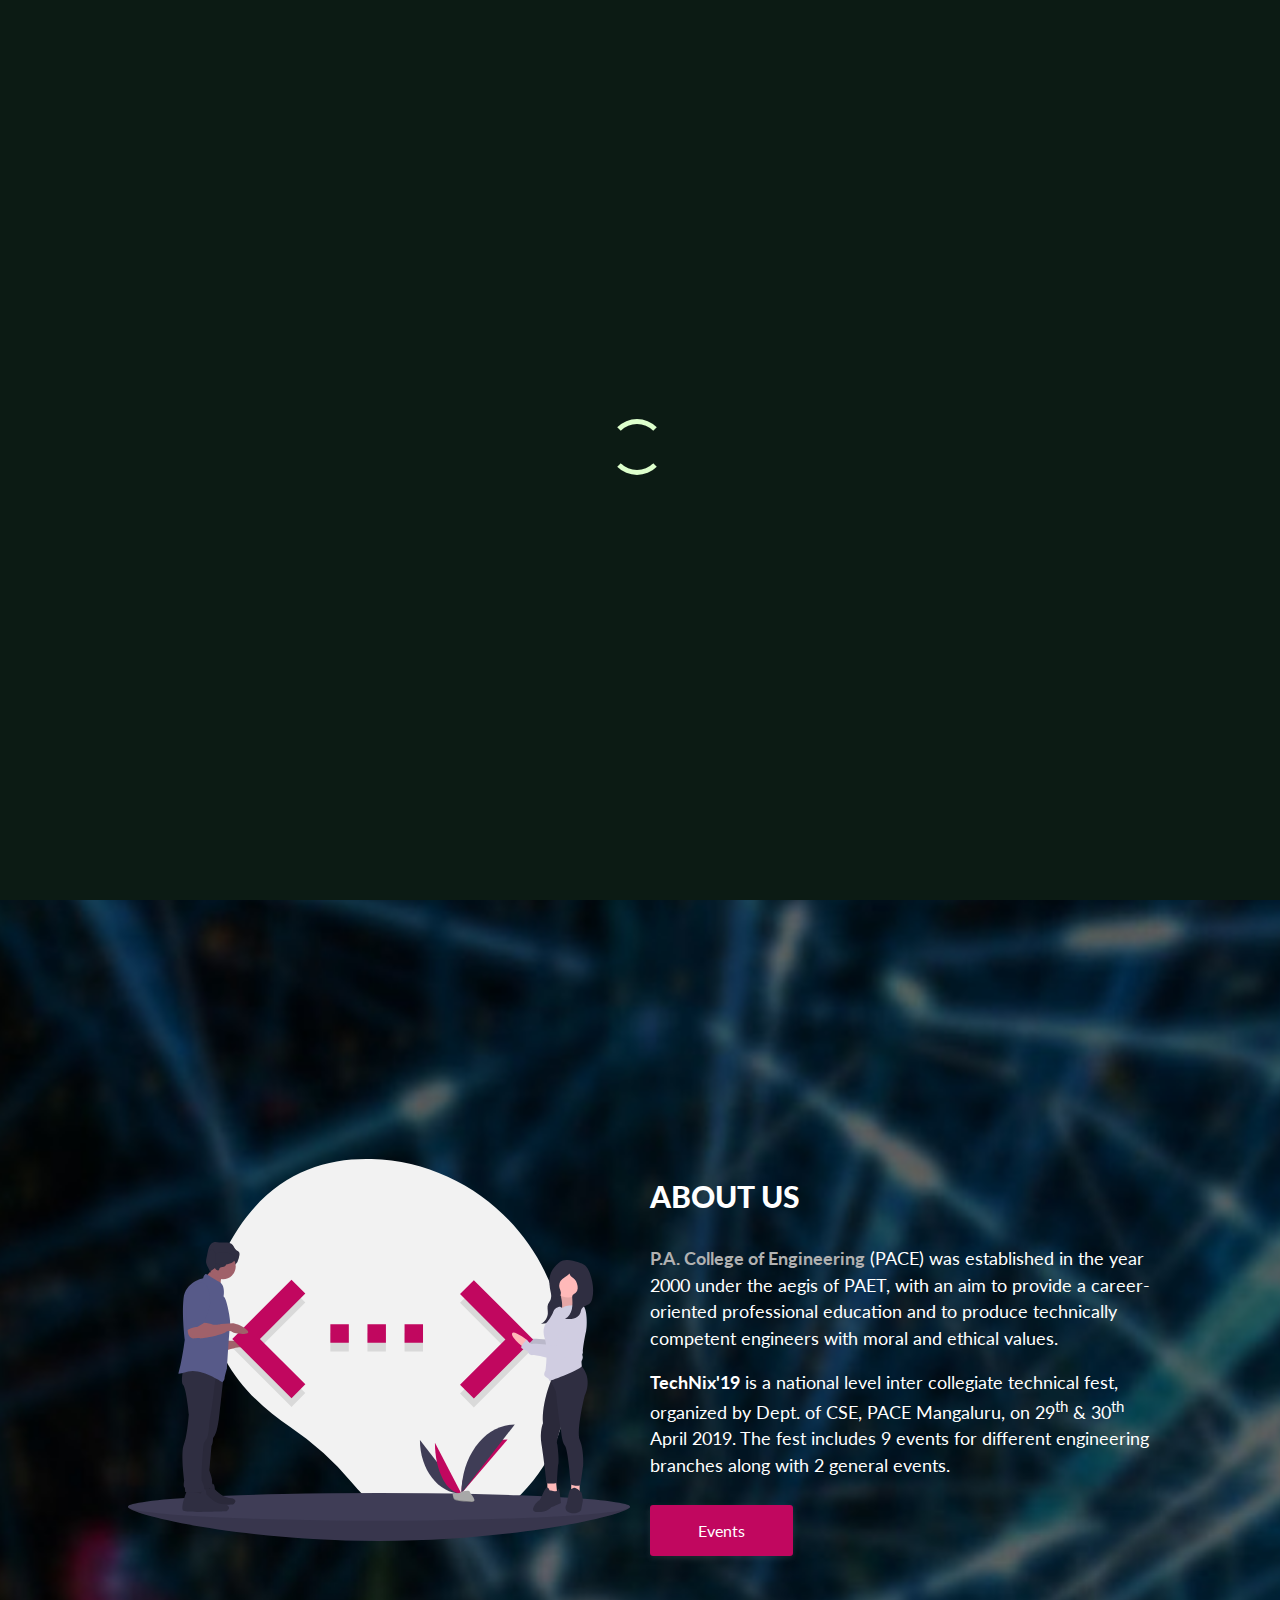
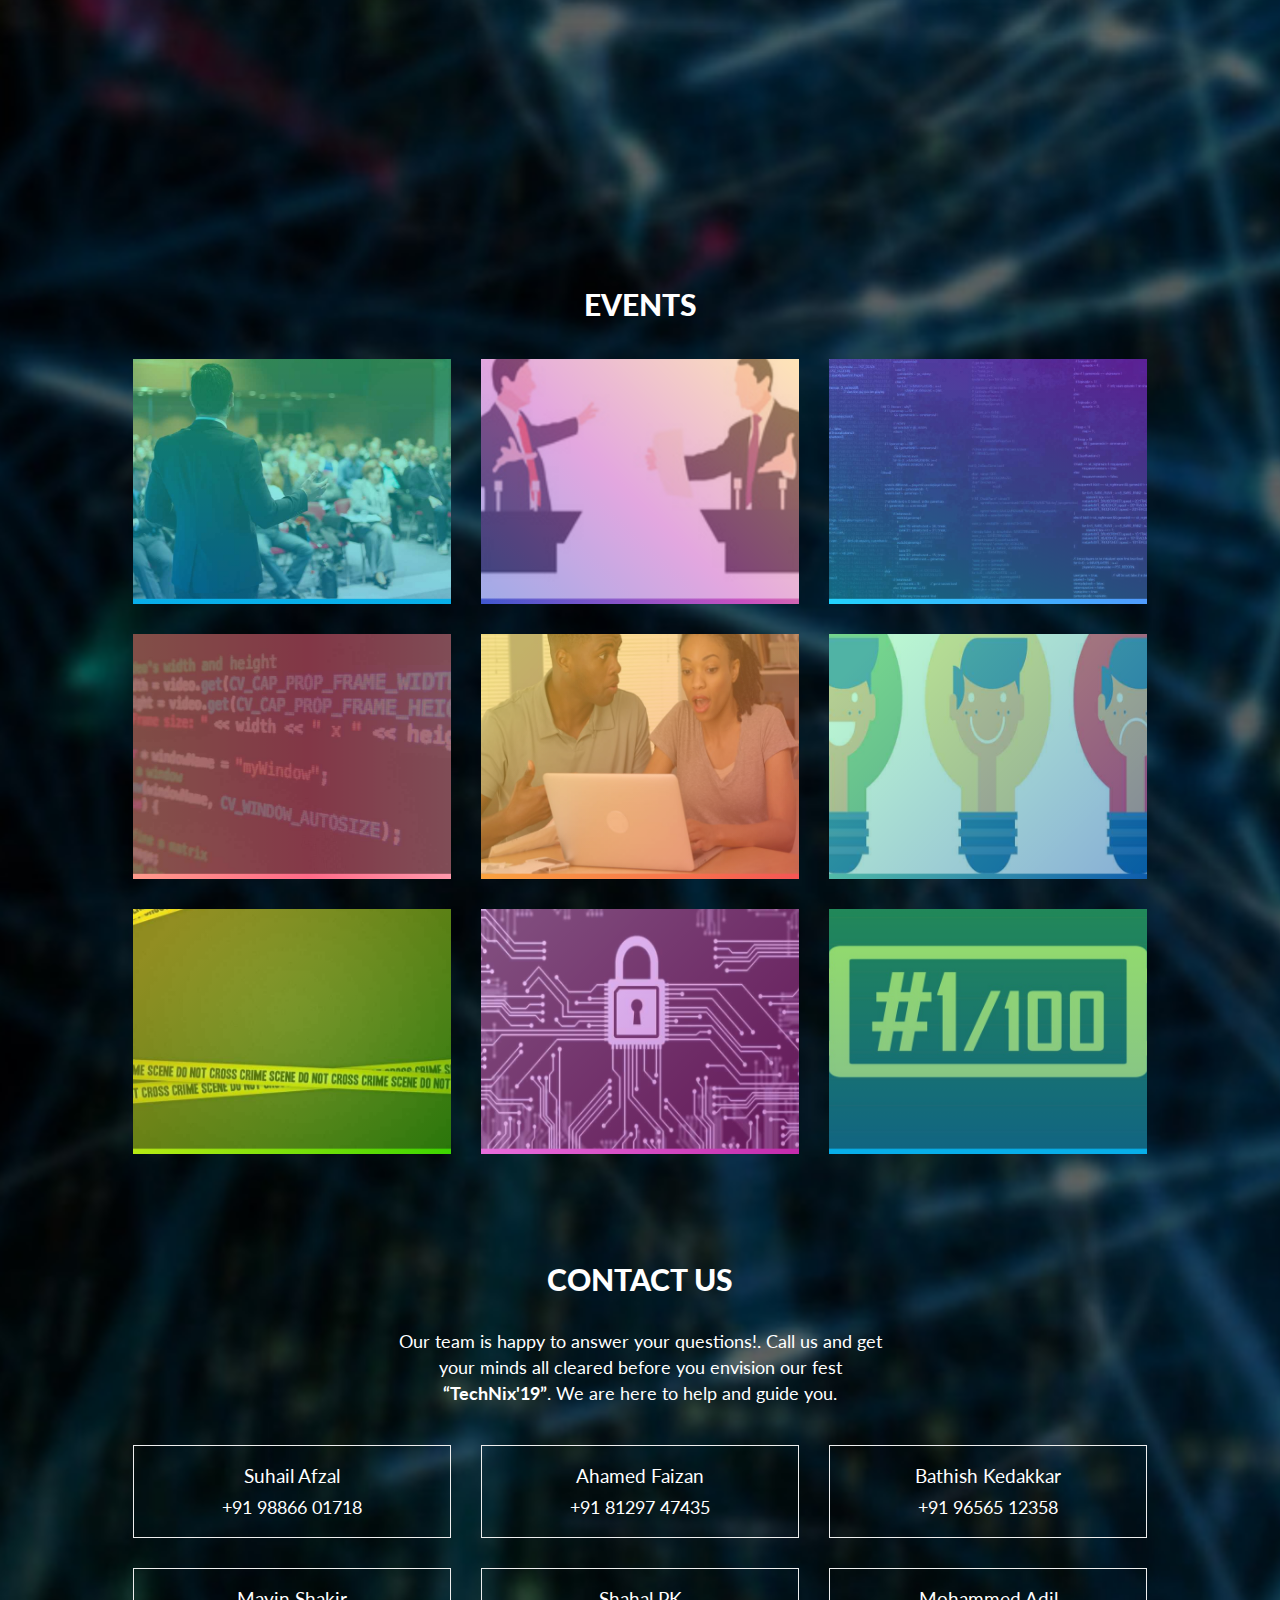
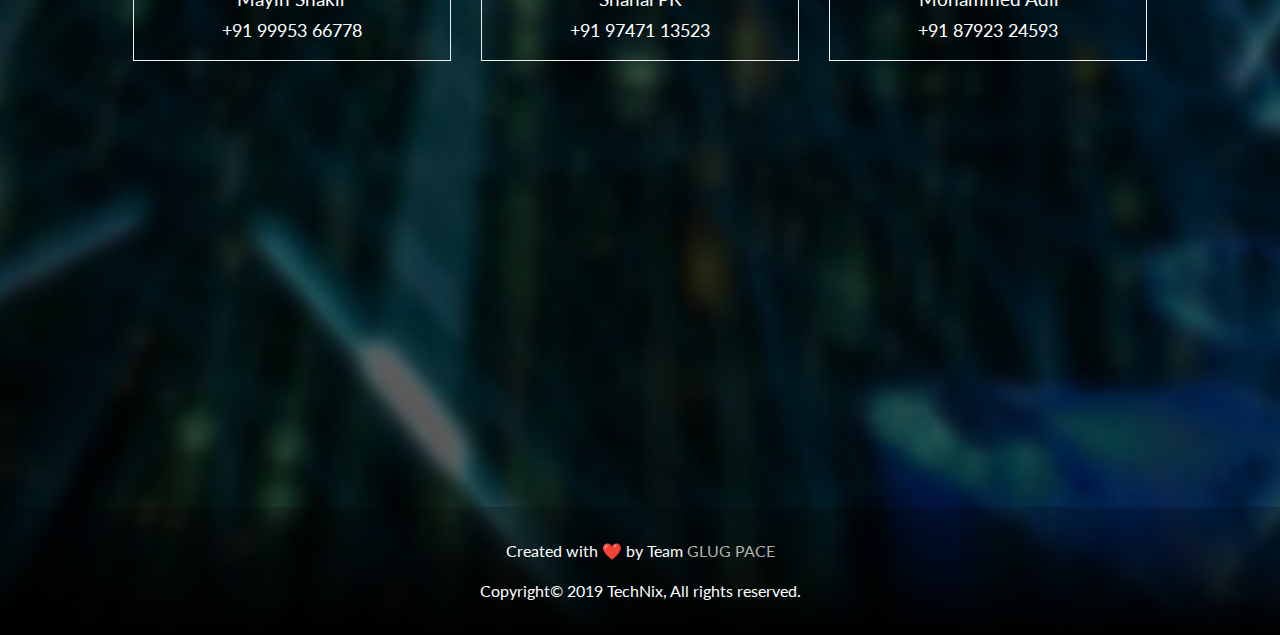
<file: index.html>
<!DOCTYPE html>
<html lang="en">
<head>
    <meta charset="UTF-8">
    <meta name="viewport" content="width=device-width, initial-scale=1.0">
    <meta http-equiv="X-UA-Compatible" content="ie=edge">
    <meta name="description" content="TechNix 2k19 is a national level inter collegiate technical fest, organized by P.A. College of Engineering, Mangaluru, on 25th & 26th April 2019.The fest included 8 events for different engineering branches and 2 general events.">
    <meta name="keywords" content="technix,technix19, technix2k19,pace,pa college,mangaluru,mangalore,technical fest,f1fteen5"/>
    <title>TechNix'19</title>
	<link rel="shortcut icon" type="image/x-icon" href="./images/favicon.ico">
	<link rel="canonical" href="https://technix19.in/" />
    <link href="https://fonts.googleapis.com/css?family=Lato" rel="stylesheet"> 
    <link rel="stylesheet" href="./css/main.css">
</head>
<body>
    <div class="loader">
        <div class="loader-ring"></div>
    </div>
    <div class="md__modal md__effect md__modal__1">
        <div class="md__content">
            <h1>Pic Talk</h1>
            <div>
                <p><strong>“The dull pray; the geniuses are light mockers.”</strong></p>
                <ul>
                    <li>Individual Event.</li>
                    <li>Maximum 2 entries of teams per college is allowed.</li>
                    <li>Rounds will be disclosed on the venue.</li>
                    <li>Topics will be given on the spot.</li>
                    <li>Judges decision will be final.</li>
                </ul>
                <h4>Venue: Venue: Edu Sat Hall (Day 1, 2:30 PM)</h4>
                <h4>Event Coordinator: Nawal</h4>
                <a href="./general_info.html" class="register__button">Register</a>
                <button class="md__close">Close</button>
            </div>
        </div>
    </div>
    <div class="md__modal md__effect md__modal__2">
        <div class="md__content">
            <h1>IT Manager</h1>
            <div>
                <p><strong>“Making a product is just an activity, making a profit on a product is the achievement.”</strong></p>
                <ul>
                    <li>Individual Event.</li>
                    <li>Maximum 2 entries of teams per college is allowed.</li>
                    <li>Rounds will be disclosed on the venue.</li>
                    <li>Judges decision will be final.</li>
                </ul>
                <h4>Venue: Edu Sat Hall (Day 1, 10:30 AM)</h4>
                <h4>Event Coordinator: Aditi</h4>
                <a href="./general_info.html" class="register__button">Register</a>
                <button class="md__close">Close</button>
            </div>
        </div>
    </div>
    <div class="md__modal md__effect md__modal__3">
        <div class="md__content">
            <h1>Can You Code</h1>
            <div>
                <p><strong>“Think twice, code once.”</strong></p>
                <ul>
                    <li>2 make a team.</li>
                    <li>Maximum 2 entries of teams per college is allowed.</li>
                    <li>Rounds will be disclosed on the venue.</li>
                    <li>Judges decision will be final.</li>
                </ul>
                <h4>Venue: Venue: Network Lab (Day 1, 11:00 AM)</h4>
                <h4>Event Coordinator: Suhail Afzal</h4>
                <a href="./general_info.html" class="register__button">Register</a>
                <button class="md__close">Close</button>
            </div>
        </div>
    </div>
    <div class="md__modal md__effect md__modal__4">
        <div class="md__content">
            <h1>Web Artist</h1>
            <div>
                <p><strong>“What separates design from art is that design is meant to be... functional.”</strong></p>
                <ul>
                    <li>2 make a team.</li>
                    <li>Maximum 2 entries of teams per college is allowed.</li>
                    <li>Rounds will be disclosed on the venue.</li>
                    <li>Judges decision will be final.</li>
                </ul>
                <h4>Venue: Unix Lab (Day 2, 10:00 AM)</h4>
                <h4>Event Coordinator: Saifullah</h4>
                <a href="./general_info.html" class="register__button">Register</a>
                <button class="md__close">Close</button>
            </div>
        </div>
    </div>
    <div class="md__modal md__effect md__modal__5">
        <div class="md__content">
            <h1>Developers Date</h1>
            <div>
                <p><strong>“Swan Lake died when the developers moved in.”</strong></p>
                <ul>
                    <li>2 make a team.</li>
                    <li>1 Male and 1 Female participant is must in a team.</li>
                    <li>Maximum 2 entries of teams per college is allowed.</li>
                    <li>Rounds will be disclosed on the venue.</li>
                    <li>Judges decision will be final.</li>
                </ul>
                <h4>Venue: Novel Lab (Day 1, 12:00 PM)</h4>
                <h4>Event Coordinator: Nivedha</h4>
                <a href="./general_info.html" class="register__button">Register</a>
                <button class="md__close">Close</button>
            </div>
        </div>
    </div>
    <div class="md__modal md__effect md__modal__6">
        <div class="md__content">
            <h1>General Quiz</h1>
            <div>
                <p><strong>“Battle of knowledge!”</strong></p>
                <ul>
                    <li>2 make a team.</li>
                    <li>Maximum 2 entries of teams per college is allowed.</li>
                    <li>Quiz Master's decision will be final.</li>
                </ul>
                <h4>Venue: Edu Sat Hall (Day 1, 10:30 AM)</h4>
                <h4>Event Coordinator: Bathish</h4>
                <a href="./general_info.html" class="register__button">Register</a>
                <button class="md__close">Close</button>
            </div>
        </div>
    </div>
    <div class="md__modal md__effect md__modal__7">
        <div class="md__content">
            <h1>Usual Suspect</h1>
            <div>
                <p><strong>“We are always paid for our suspicion by finding what we suspect.”</strong></p>
                <ul>
                    <li>Maximum 4 in a team.</li>
                    <li>Maximum 2 entries of teams per college is allowed.</li>
                </ul>
                <h4>Venue: Edu Sat Hall (Day 1, 10:00 AM)</h4>
                <h4>Event Coordinator: Shakir</h4>
                <a href="./general_info.html" class="register__button">Register</a>
                <button class="md__close">Close</button>
            </div>
        </div>
    </div>
    <div class="md__modal md__effect md__modal__8">
        <div class="md__content">
            <h1>Unscrambled</h1>
            <div>
                <p><strong>“...the strands that connect us are frail, so don't hang great weights on slender wires...”</strong></p>
                <ul>
                    <li>Two make a team.</li>
                    <li>Maximum 2 entries of teams per college is allowed.</li>
                    <li>No mobile phones are allowed to be used.</li>
                </ul>
                <h4>Venue: Edu Sat Hall (Day 1, 11:30 AM)</h4>
                <h4>Event Coordinator: Arpan</h4>
                <a href="./general_info.html" class="register__button">Register</a>
                <button class="md__close">Close</button>
            </div>
        </div>
    </div>
    <div class="md__modal md__effect md__modal__9">
        <div class="md__content">
            <h1>Gaming</h1>
            <div>
                <p><strong>“Dieting is the only game where you win when you lose!”</strong></p>
                <ul>
                    <li>Counter Strike</li>
                    <ul>
                        <li>5 make a team.</li>
                        <li>Offical Maps will be Played.</li>
                    </ul>
                    <li>PUBG Mobile</li>
                    <ul>
                        <li>4 make a team, without any substitutes.</li>
                        <li>Offical Maps will be Played.</li>
                        <li>No emulator is allowed.</li>
                    </ul>
                    <li>NFS</li>
                    <ul>
                        <li>Individual Event.</li>
                    </ul>
                </ul>
                <p><strong>Important Note</strong></p>
                <ul>
                    <li>Maximum 5 entries per college.</li>
                    <li>Use of Cheats will lead to disqualification immediately.</li>
                    <li>Venue will be disclosed by organizer.</li>
                </ul>
                <h4>Event Coordinator: Jayesh</h4>
                <a href="./general_info.html" class="register__button">Register</a>
                <button class="md__close">Close</button>
            </div>
        </div>
    </div>
    <div class="md__overlay"></div>

    <header>
        <div class="menu-btn">
            <div class="btn-line"></div>
            <div class="btn-line"></div>
            <div class="btn-line"></div>
        </div>
        <nav class="menu">
            <ul class="menu-nav">
                <li class="nav-item">
                    <a class="nav-link" href="#home">Home</a>
                </li>
                <li class="nav-item">
                    <a class="nav-link" href="#about">About</a>
                </li>
                <li class="nav-item">
                    <a class="nav-link" href="#events">Events</a>
                </li>
                <li class="nav-item">
                    <a class="nav-link" href="#contact">Contact</a>
                </li>
                <li class="nav-item">
                    <a class="nav-link" href="./general_info.html">Register</a>
                </li>
            </ul>
        </nav>
    </header>       

    <main class="home" id="home">
        <section class="hero hero__main">
            <div class="container">
                <div class="counter__container">
                    <div class="counter__element">
                        <span class="days">🤔</span>
                        <div class="smalltext">Days</div>
                    </div>
                    <div class="counter__element">
                        <span class="hours">🤔</span>
                        <div class="smalltext">Hours</div>
                    </div>
                    <div class="counter__element">
                        <span class="minutes">🤔</span>
                        <div class="smalltext">Minutes</div>
                    </div>
                    <div class="counter__element">
                        <span class="seconds">🤔</span>
                        <div class="smalltext">Seconds</div>
                    </div>
                </div>
                <div class="hero__content">
                    <h1 class="hero__heading">TechNix'19</h1>
                    <h2>April, 29<sup>th</sup> - 30<sup>th</sup>, 2019 </h2>
                    <h3>Witness the Power of Technology</h3>
                    <div class="button__container">
                        <a href="#about" class="cta__button">Learn More</a>
                    </div>
                </div>                   
            </div>
        </section>

        <section class="hero hero__about" id="about" name="about">
            <div class="container">
                <div class="about__img">
                    <img src="./images/about.svg" alt="">
                </div>
                <div class="about__info">
                    <h2 class="section__heading">About Us</h2>
                    <p><a style="color:#b1b1b1; font-weight:bold;" href="https://pace.edu.in">P.A. College of Engineering</a> (PACE) was established in the year 2000 under the aegis of PAET, with an aim to provide a career-oriented professional education and to produce technically competent engineers with moral and ethical values.</p>
                    <p class="last"><strong>TechNix'19</strong> is a national level inter collegiate technical fest, organized by Dept. of CSE, PACE Mangaluru, on 29<sup>th</sup> & 30<sup>th</sup> April 2019. The fest includes 9 events for different engineering branches along with 2 general events.</p>
                    <div class="button__container">
                        <a href="#events" class="cta__button">Events</a>
                    </div>
                </div>
            </div>
        </section>

        <section class="hero hero__events" id="events">
            <div class="container">
                <h2 class="section__heading">Events</h2> 
                <div class="event__container">
                    <figure class="event__card">
                        <img class="event__image" src="./images/events/pic_talk.jpg" alt="PIC TALK" />
                        <figcaption>
                            <div class="event__details">
                                <h3>Pic Talk</h3>
                                <p>“The dull pray; the geniuses are light mockers.”</p>
                                <button class="md__trigger__1" data-modal="modal">More Info</button>
                            </div>
                        </figcaption>
                    </figure>
                    <figure class="event__card">
                        <img class="event__image" src="./images/events/it_manager.jpeg" alt="GAMING" />
                        <figcaption>
                            <div class="event__details">
                                <h3>IT Manager</h3>
                                <p>“Making a product is just an activity, making a profit on a product is the achievement.”</p>
                                <button class="md__trigger__2" data-modal="modal">More Info</button>
                            </div>
                        </figcaption>
                    </figure>
                    <figure class="event__card">
                        <img class="event__image" src="./images/events/can_you_code.jpg" alt="CAN YOU CODE" />
                        <figcaption>
                            <div class="event__details">
                                <h3>Can You Code</h3>
                                <p>“Think twice, code once.”</p>
                                <button class="md__trigger__3" data-modal="modal">More Info</button>
                            </div>
                        </figcaption>
                    </figure>
                    <figure class="event__card">
                        <img class="event__image" src="./images/events/web_artist.jpg" alt="WEB ARTIST" />
                        <figcaption>
                            <div class="event__details">
                                <h3>Web Artist</h3>
                                <p>“What separates design from art is that design is meant to be... functional.”</p>
                                <button class="md__trigger__4" data-modal="modal">More Info</button>
                            </div>
                        </figcaption>
                    </figure>
                    <figure class="event__card">
                        <img class="event__image" src="./images/events/developers_date.jpg" alt="DEVELOPERS DATE" />
                        <figcaption>
                            <div class="event__details">
                                <h3>Developers Date</h3>
                                <p>“Swan Lake died when the developers moved in.”</p>
                                <button class="md__trigger__5" data-modal="modal">More Info</button>
                            </div>
                        </figcaption>
                    </figure>
                    <figure class="event__card">
                        <img class="event__image" src="./images/events/general_quiz.jpg" alt="GENERAL QUIZ" />
                        <figcaption>
                            <div class="event__details">
                                <h3>General Quiz</h3>
                                <p>“Battle of knowledge!”</p>
                                <button class="md__trigger__6" data-modal="modal">More Info</button>
                            </div>
                        </figcaption>
                    </figure>
                    <figure class="event__card">
                        <img class="event__image" src="./images/events/usual_suspect.jpg" alt="USUAL SUSPECT" />
                        <figcaption>
                            <div class="event__details">
                                <h3>Usual Suspect</h3>
                                <p>“We are always paid for our suspicion by finding what we suspect.”</p>
                                <button class="md__trigger__7" data-modal="modal">More Info</button>
                            </div>
                        </figcaption>
                    </figure>
                    <figure class="event__card">
                        <img class="event__image" src="./images/events/unscrambled.jpg" alt="UNSCRAMBLED" />
                        <figcaption>
                            <div class="event__details">
                                <h3>Unscrambled</h3>
                                <p>“...the strands that connect us are frail, so don't hang great weights on slender wires...”</p>
                                <button class="md__trigger__8" data-modal="modal">More Info</button>
                            </div>
                        </figcaption>
                    </figure>
                    <figure class="event__card">
                        <img class="event__image" src="./images/events/gaming.jpg" alt="GAMING" />
                        <figcaption>
                            <div class="event__details">
                                <h3>Gaming</h3>
                                <p>“Dieting is the only game where you win when you lose!”</p>
                                <button class="md__trigger__9" data-modal="modal">More Info</button>
                            </div>
                        </figcaption>
                    </figure>
                </div>           
            </div>
        </section>

        <section class="hero hero__contact" id="contact">
            <div class="container">
                <div class="contact__container">
                    <h2 class="section__heading">Contact Us</h2>
                    <p>Our team is happy to answer your questions!. Call us and get your minds all cleared before you envision our fest <strong>“TechNix'19”</strong>. We are here to help and guide you.</p>
                </div>
                <div class="coordintor__container">
                    <div class="coordinator__info">
                        <h3>Suhail Afzal</h3>
                        <p>+91 98866 01718</p>
                    </div>
                    <div class="coordinator__info">
                        <h3>Ahamed Faizan</h3>
                        <p>+91 81297 47435</p>
                    </div>
                    <div class="coordinator__info">
                        <h3>Bathish Kedakkar</h3>
                        <p>+91 96565 12358</p>
                    </div>
                    <div class="coordinator__info">
                        <h3>Mayin Shakir</h3>
                        <p>+91 99953 66778</p>
                    </div>
                    <div class="coordinator__info">
                        <h3>Shahal PK</h3>
                        <p>+91 97471 13523</p>
                    </div>
                    <div class="coordinator__info">
                        <h3>Mohammed Adil</h3>
                        <p>+91 87923 24593</p>
                    </div>
                </div>
            </div>
        </section>
    </main>
    <footer>
        <p>Created with ❤️ by Team <a href="https://glugpace.github.io/" target="_blank">GLUG PACE</a></p>
        <p>Copyright© 2019 TechNix, All rights reserved.</p>
    </footer>
    <script src="./js/main.js"></script>
</body>
</html>
</file>
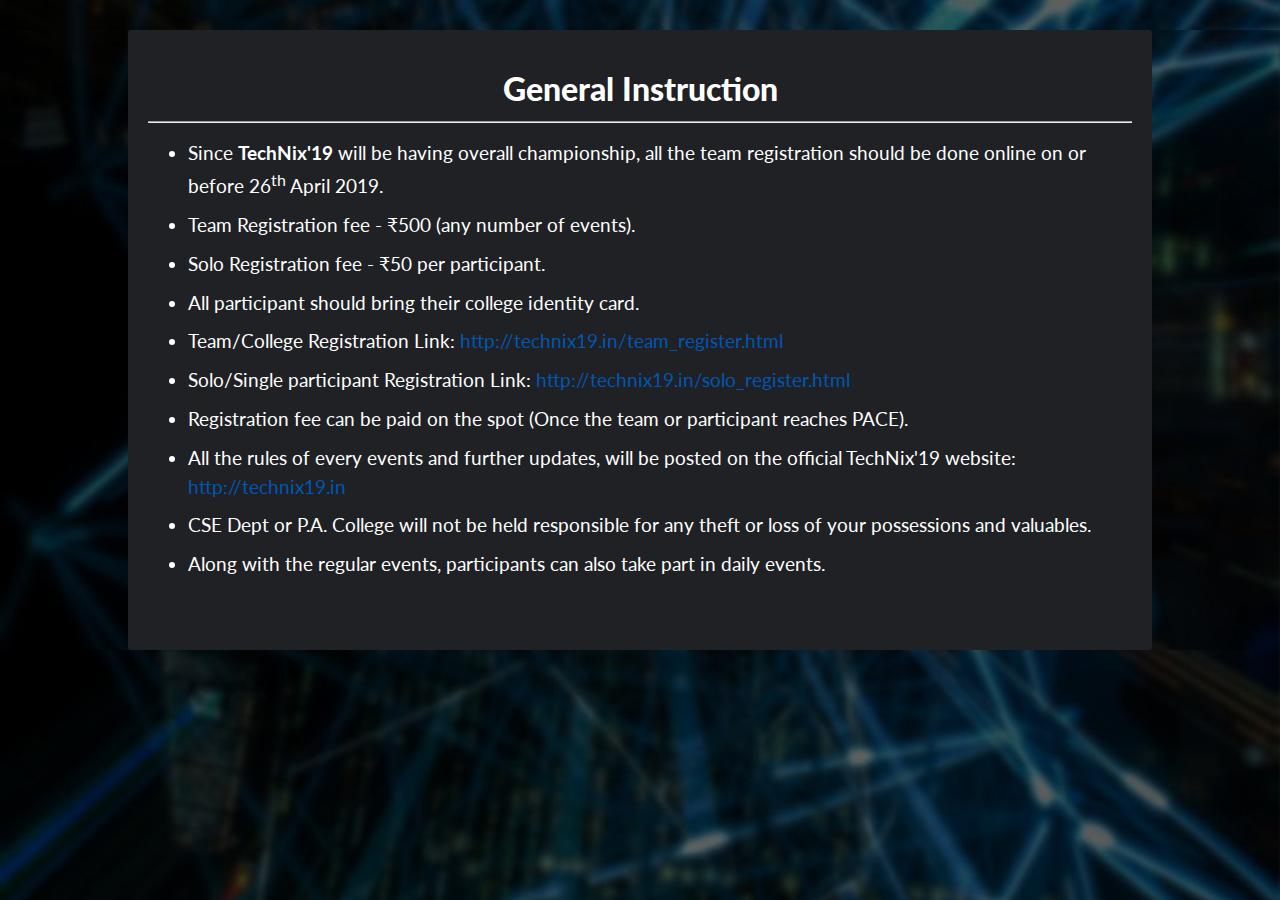
<file: general_info.html>
<!DOCTYPE html>
<html lang="en">
<head>
    <meta charset="UTF-8">
    <meta name="viewport" content="width=device-width, initial-scale=1.0">
    <meta http-equiv="X-UA-Compatible" content="ie=edge">
    <meta name="description" content="TechNix 2k19 is a national level inter collegiate technical fest, organized by P.A. College of Engineering, Mangaluru, on 25th & 26th April 2019.The fest included 8 events for different engineering branches and 2 general events.">
    <meta name="keywords" content="technix,technix19, technix2k19,pace,pa college,mangaluru,mangalore,technical fest,f1fteen5"/>
    <title>TechNix'19 | General Instruction</title>
	<link rel="shortcut icon" type="image/x-icon" href="./images/favicon.ico">
	<link rel="canonical" href="https://technix19.in/" />
    <link href="https://fonts.googleapis.com/css?family=Lato" rel="stylesheet"> 
    <link rel="stylesheet" href="./css/main.css">
</head>
<body>
    <div class="loader">
        <div class="loader-ring"></div>
    </div>
    <div class="general__info">
        <h1>General Instruction</h1>
        <hr>
        <ul class="rules">
            <li>Since <strong>TechNix'19</strong> will be having overall championship, all the team registration should be done online on or before 26<sup>th</sup> April 2019.</li>
            <li>Team Registration fee - ₹500 (any number of events).</li>
            <li>Solo Registration fee - ₹50 per participant.</li>
            <li>All participant should bring their college identity card.</li>
            <li>Team/College Registration Link: <a href="#">http://technix19.in/team_register.html</a></li>
            <li>Solo/Single participant Registration Link: <a href="#">http://technix19.in/solo_register.html</a></li>
            <li>Registration fee can be paid on the spot (Once the team or participant reaches PACE).</li>
            <li>All the rules of every events and further updates, will be posted on the official TechNix'19 website: <a href="http://technix19.in">http://technix19.in</a></li>
            <li>CSE Dept or P.A. College will not be held responsible for any theft or loss of your possessions and valuables.</li>
            <li>Along with the regular events, participants can also take part in daily events.</li>
        </ul>
    </div>
    <script>
        window.onload=function(){document.querySelector(".loader").classList.add('fade');}
    </script>
</body>
</html>
</file>
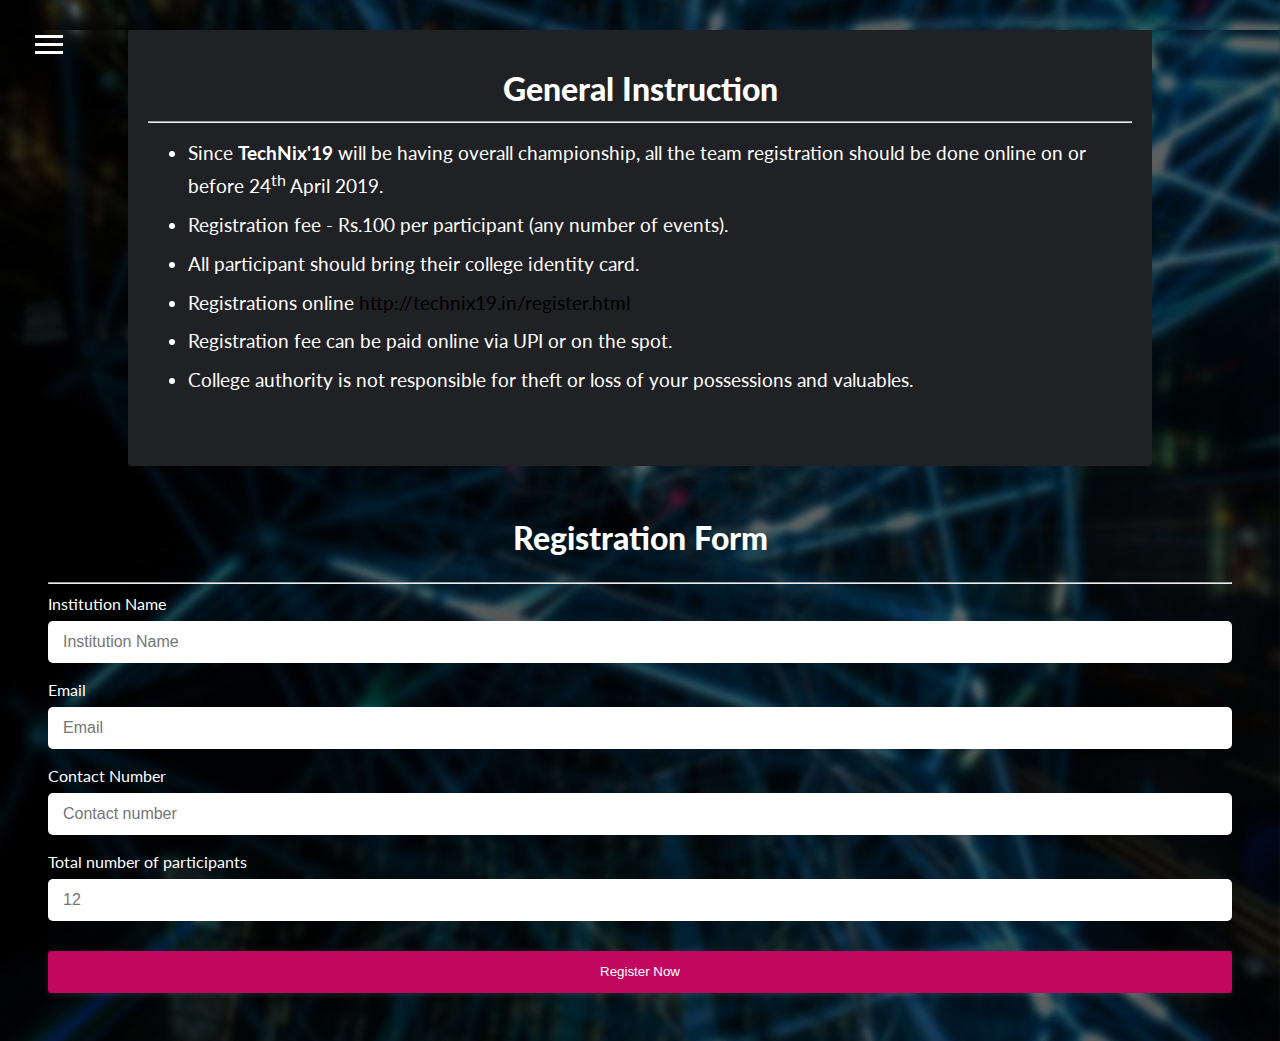
<file: register.html>
<!DOCTYPE html>
<html lang="en">
<head>
    <meta charset="UTF-8">
    <meta name="viewport" content="width=device-width, initial-scale=1.0">
    <meta http-equiv="X-UA-Compatible" content="ie=edge">
    <meta name="description" content="TechNix 2k19 is a national level inter collegiate technical fest, organized by P.A. College of Engineering, Mangaluru, on 25th & 26th April 2019.The fest included 8 events for different engineering branches and 2 general events.">
    <meta name="keywords" content="technix,technix19, technix2k19,pace,pa college,mangaluru,mangalore,technical fest,f1fteen5"/>
    <title>TechNix'19 | Register</title>
	<link rel="shortcut icon" type="image/x-icon" href="./images/favicon.ico">
	<link rel="canonical" href="https://technix19.in/" />
    <link href="https://fonts.googleapis.com/css?family=Lato" rel="stylesheet"> 
    <link rel="stylesheet" href="./css/main.css">
</head>
<body>

    <header>
        <div class="menu-btn">
            <div class="btn-line"></div>
            <div class="btn-line"></div>
            <div class="btn-line"></div>
        </div>
        <nav class="menu">
            <ul class="menu-nav">
                <li class="nav-item">
                    <a class="nav-link" href="./index.html">Home</a>
                </li>
                <li class="nav-item">
                    <a class="nav-link" href="./index.html#about">About</a>
                </li>
                <li class="nav-item">
                    <a class="nav-link" href="./index.html#events">Events</a>
                </li>
                <li class="nav-item">
                    <a class="nav-link" href="./index.html#contact">Contact</a>
                </li>
                <li class="nav-item">
                    <a class="nav-link" href="./register.html">Register</a>
                </li>
            </ul>
        </nav>
    </header> 

    <div class="register__page">
        <div class="general__info col">
            <h1>General Instruction</h1>
            <hr>
            <ul class="rules">
                <li>Since <strong>TechNix'19</strong> will be having overall championship, all the team registration should be done online on or before 24<sup>th</sup> April 2019.</li>
                <li>Registration fee - Rs.100 per participant (any number of events).</li>
                <li>All participant should bring their college identity card.</li>
                <li>Registrations online <a style="color:#000;" href="#">http://technix19.in/register.html</a></li>
                <li>Registration fee can be paid online via UPI or on the spot.</li>
                <li>College authority is not responsible for theft or loss of your possessions and valuables.</li>
            </ul>
        </div>
        <div class="register__form col">
            <h1>Registration Form</h1>
            <hr>
            <form action="">
                <label for="institution_name">Institution Name</label>
                <input type="text" id="institution_name" placeholder="Institution Name" required>
                
                <label for="email">Email</label>
                <input type="text" id="email" placeholder="Email" required>
                
                <label for="contact">Contact Number</label>
                <input type="text" id="contact" placeholder="Contact number" required>
                
                <label for="participant_count">Total number of participants</label>
                <input type="number" id="participant_count" placeholder="12" required>
                
                <button class="cta__button">Register Now</button>
            </form>
        </div>
    </div>
    <script src="./js/main.js"></script>
</body>
</html>
</file>
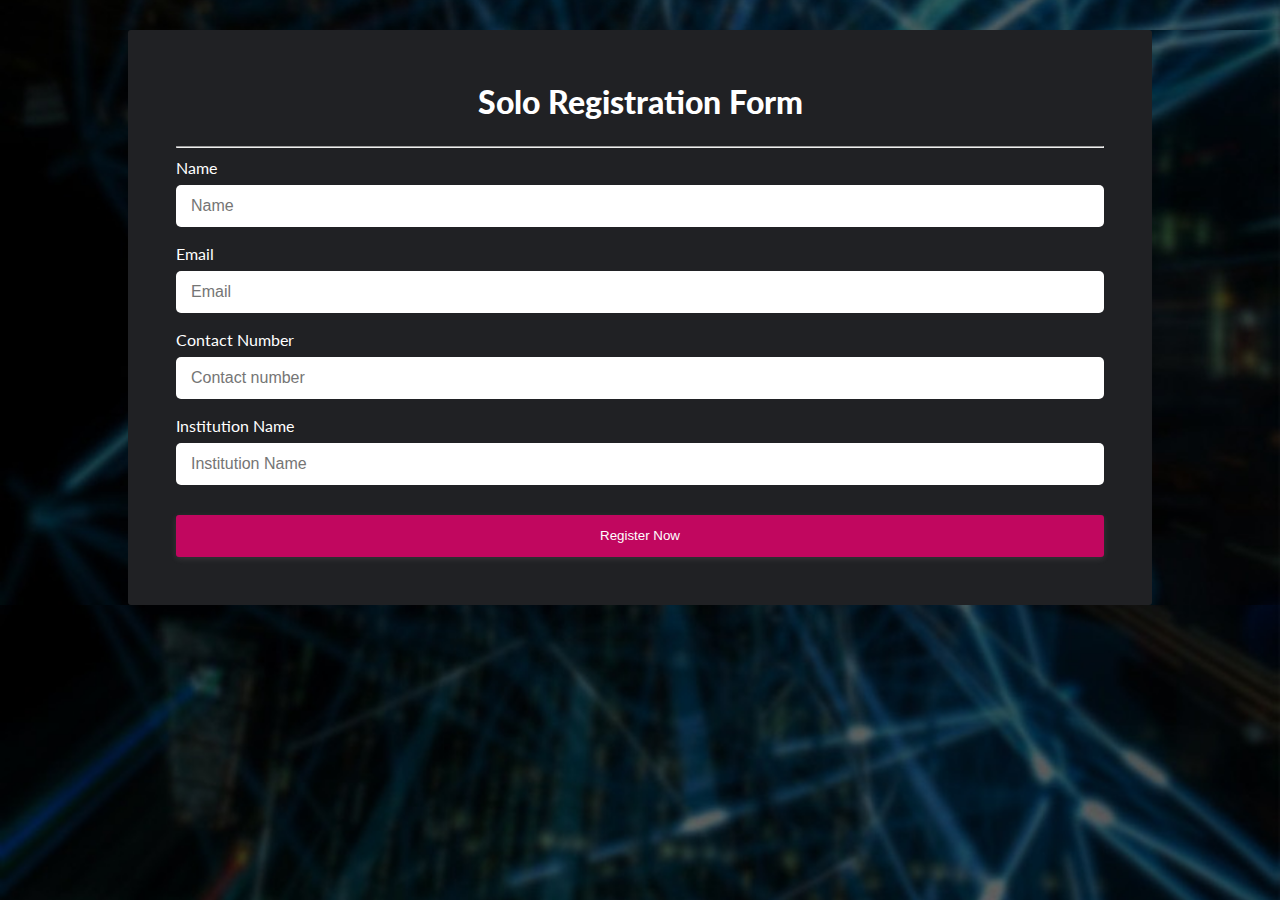
<file: solo_registration.html>
<!DOCTYPE html>
<html lang="en">
<head>
    <meta charset="UTF-8">
    <meta name="viewport" content="width=device-width, initial-scale=1.0">
    <meta http-equiv="X-UA-Compatible" content="ie=edge">
    <meta name="description" content="TechNix 2k19 is a national level inter collegiate technical fest, organized by P.A. College of Engineering, Mangaluru, on 25th & 26th April 2019.The fest included 8 events for different engineering branches and 2 general events.">
    <meta name="keywords" content="technix,technix19, technix2k19,pace,pa college,mangaluru,mangalore,technical fest,f1fteen5"/>
    <title>TechNix'19 | Solo Registration</title>
	<link rel="shortcut icon" type="image/x-icon" href="./images/favicon.ico">
	<link rel="canonical" href="https://technix19.in/" />
    <link href="https://fonts.googleapis.com/css?family=Lato" rel="stylesheet"> 
    <link rel="stylesheet" href="./css/main.css">
</head>
<body>
    <div class="loader">
        <div class="loader-ring"></div>
    </div>
    <div class="general__info register__form">
        <h1>Solo Registration Form</h1>
        <hr>
        <form action="">
            <label for="institution_name">Name</label>
            <input type="text" id="name" placeholder="Name" required>

            <label for="email">Email</label>
            <input type="text" id="email" placeholder="Email" required>
            
            <label for="contact">Contact Number</label>
            <input type="text" id="contact" placeholder="Contact number" required>
            
            <label for="institution_name">Institution Name</label>
            <input type="text" id="institution_name" placeholder="Institution Name" required>
            
            <button class="cta__button">Register Now</button>
        </form>
    </div>
    <script>
        window.onload=function(){document.querySelector(".loader").classList.add('fade');}
    </script>
</body>
</html>
</file>
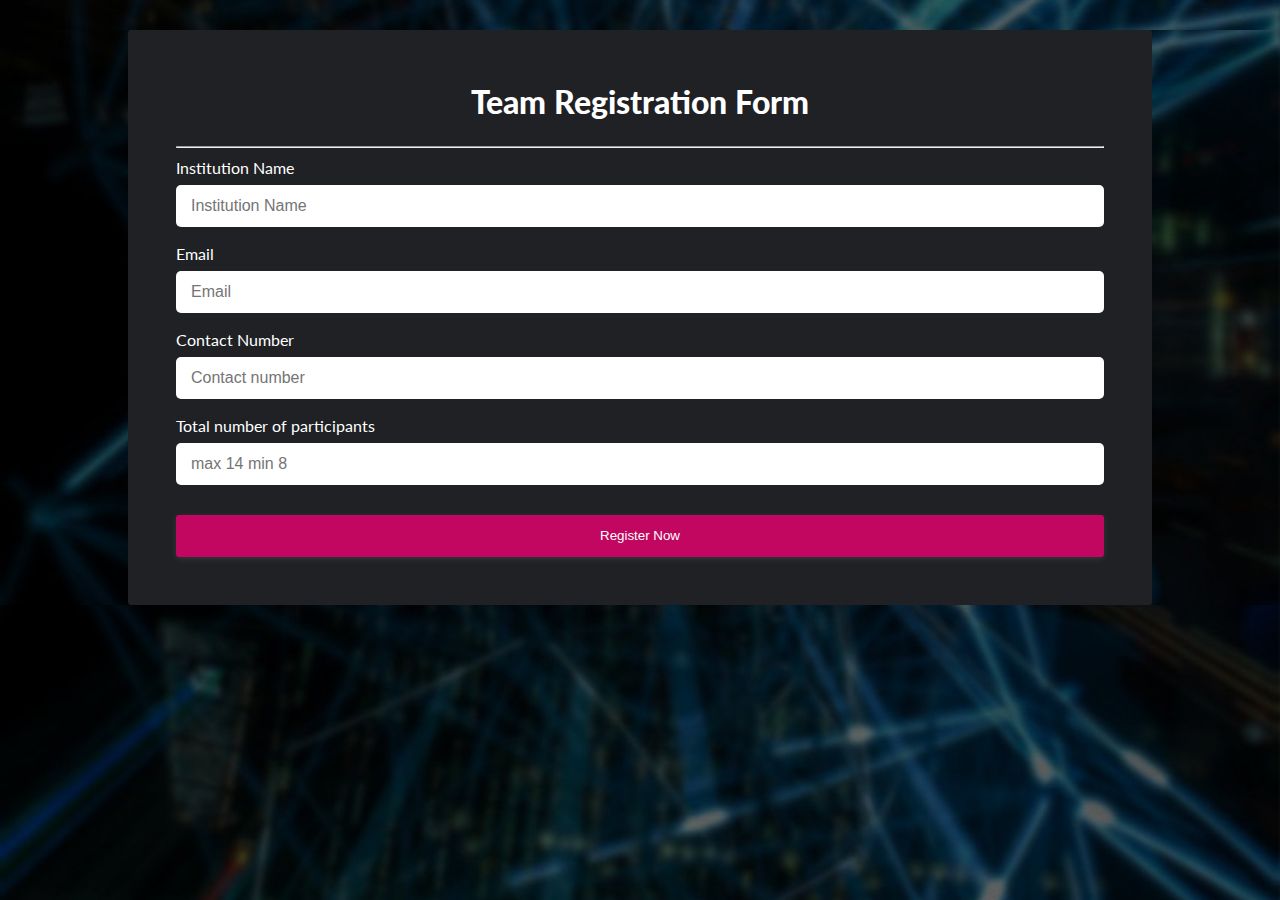
<file: team_registration.html>
<!DOCTYPE html>
<html lang="en">
<head>
    <meta charset="UTF-8">
    <meta name="viewport" content="width=device-width, initial-scale=1.0">
    <meta http-equiv="X-UA-Compatible" content="ie=edge">
    <meta name="description" content="TechNix 2k19 is a national level inter collegiate technical fest, organized by P.A. College of Engineering, Mangaluru, on 25th & 26th April 2019.The fest included 8 events for different engineering branches and 2 general events.">
    <meta name="keywords" content="technix,technix19, technix2k19,pace,pa college,mangaluru,mangalore,technical fest,f1fteen5"/>
    <title>TechNix'19 | Team Registration</title>
	<link rel="shortcut icon" type="image/x-icon" href="./images/favicon.ico">
	<link rel="canonical" href="https://technix19.in/" />
    <link href="https://fonts.googleapis.com/css?family=Lato" rel="stylesheet"> 
    <link rel="stylesheet" href="./css/main.css">
</head>
<body>
    <div class="loader">
        <div class="loader-ring"></div>
    </div>
    <div class="general__info register__form">
        <h1>Team Registration Form</h1>
        <hr>
        <form action="">
            <label for="institution_name">Institution Name</label>
            <input type="text" id="institution_name" placeholder="Institution Name" required>
            
            <label for="email">Email</label>
            <input type="text" id="email" placeholder="Email" required>
            
            <label for="contact">Contact Number</label>
            <input type="text" id="contact" placeholder="Contact number" required>
            
            <label for="participant_count">Total number of participants</label>
            <input type="number" id="participant_count" placeholder="max 14 min 8" required>
            
            <button class="cta__button">Register Now</button>
        </form>
    </div>
    <script>
        window.onload=function(){document.querySelector(".loader").classList.add('fade');}
    </script>
</body>
</html>
</file>
<file: css/main.css>
header{position:fixed;z-index:2}.menu-btn{position:fixed;z-index:3;left:35px;top:35px;cursor:pointer;-webkit-transition:all .5s ease-out;-o-transition:all .5s ease-out;-moz-transition:all .5s ease-out;transition:all .5s ease-out}.menu-btn .btn-line{width:28px;height:3px;margin:0 0 5px 0;background:#fff;-webkit-transition:all .5s ease-out;-o-transition:all .5s ease-out;-moz-transition:all .5s ease-out;transition:all .5s ease-out}.menu-btn.close{-webkit-transform:rotate(180deg);-ms-transform:rotate(180deg);-moz-transform:rotate(180deg);transform:rotate(180deg)}.menu-btn.close .btn-line:nth-child(1){-webkit-transform:rotate(45deg) translate(5px,5px);-ms-transform:rotate(45deg) translate(5px,5px);-moz-transform:rotate(45deg) translate(5px,5px);transform:rotate(45deg) translate(5px,5px)}.menu-btn.close .btn-line:nth-child(2){opacity:0}.menu-btn.close .btn-line:nth-child(3){-webkit-transform:rotate(-45deg) translate(7px,-6px);-ms-transform:rotate(-45deg) translate(7px,-6px);-moz-transfrom:rotate(-45deg) translate(7px,-6px);transform:rotate(-45deg) translate(7px,-6px)}.menu{position:fixed;top:0;width:100%;opacity:.9;visibility:hidden}.menu.show{visibility:visible}.menu-nav{display:-webkit-box;display:-ms-flexbox;display:flex;-webkit-box-orient:vertical;-webkit-box-direction:normal;-ms-flex-flow:column wrap;-moz-flex-flow:column wrap;flex-flow:column wrap;-webkit-box-align:center;-ms-flex-align:center;-moz-flex-align:center;align-items:center;-webkit-box-pack:center;-ms-flex-pack:center;justify-content:center;float:left;width:30%;height:100vh;overflow:hidden;list-style:none;margin:0;padding:0;background:rgba(36,5,21,.9);list-style:none;-webkit-transform:translate3d(-100%,0,0);transform:translate3d(-100%,0,0);-webkit-transition:all .5s ease-out;-o-transition:all .5s ease-out;transition:all .5s ease-out}.menu-nav.show{-webkit-transform:translate3d(0,0,0);transform:translate3d(0,0,0)}.menu .nav-item{-webkit-transform:translate3d(600px,0,0);transform:translate3d(600px,0,0);-webkit-transition:all .5s ease-out;-o-transition:all .5s ease-out;transition:all .5s ease-out}.menu .nav-item.show{-webkit-transform:translate3d(0,0,0);transform:translate3d(0,0,0)}.menu .nav-item.current>a{color:#ccc}.menu .nav-link{display:inline-block;position:relative;font-size:20px;text-transform:uppercase;padding:.8rem 0;font-weight:600;color:#fff;text-decoration:none;-webkit-transition:all .5s ease-out;-o-transition:all .5s ease-out;transition:all .5s ease-out}.menu .nav-link:hover{color:#c1075f}.nav-item:nth-child(1){-webkit-transition-delay:.1s;-o-transition-delay:.1s;transition-delay:.1s}.nav-item:nth-child(2){-webkit-transition-delay:.2s;-o-transition-delay:.2s;transition-delay:.2s}.nav-item:nth-child(3){-webkit-transition-delay:.3s;-o-transition-delay:.3s;transition-delay:.3s}.nav-item:nth-child(4){-webkit-transition-delay:.4s;-o-transition-delay:.4s;transition-delay:.4s}.nav-item:nth-child(5){-webkit-transition-delay:.5s;-o-transition-delay:.5s;transition-delay:.5s}.nav-item:nth-child(6){-webkit-transition-delay:.6s;-o-transition-delay:.6s;transition-delay:.6s}*{-webkit-box-sizing:border-box;box-sizing:border-box}body,html{margin:0;padding:0;font-family:Lato,sans-serif;line-height:1.5;color:#fff;background:#100e17 url(../images/bg.jpg);background-position:center center;background-repeat:no-repeat;background-size:cover;scroll-behavior:smooth}a{text-decoration:none}img{width:100%;height:100%}h1,h2,h3{margin:0;font-weight:400}.container{width:80%;margin:0 auto}.cta__button{color:#fff;padding:1em 3em;border-radius:3px;-webkit-box-shadow:0 2px 6px 0 rgba(248,244,244,.1);box-shadow:0 2px 6px 0 rgba(248,244,244,.1);background:#c1075f;white-space:nowrap;-webkit-transition:all .5s ease-out;-o-transition:all .5s ease-out;transition:all .5s ease-out}.cta__button:hover{background:#ad0252;-webkit-box-shadow:3px 3px 0 0 rgba(244,244,244,.3);box-shadow:3px 3px 0 0 rgba(244,244,244,.3)}.hero{min-height:100vh}.hero .section__heading{font-size:30px;line-height:40px;text-transform:uppercase;font-weight:900;margin:20px 0 30px 0}.hero.hero__main{padding:2em 0 2em 0;color:#fff;display:-webkit-box;display:-ms-flexbox;display:flex;justify-items:center;-webkit-box-align:center;-ms-flex-align:center;align-items:center;text-align:center}.hero.hero__main .counter__container{display:-webkit-box;display:-ms-flexbox;display:flex;-webkit-box-pack:center;-ms-flex-pack:center;justify-content:center;text-align:center}.hero.hero__main .counter__container .counter__element{margin:0 10px;padding:12px;border:1px solid #fff;border-radius:5px;-webkit-transition:all .5s ease-out;-o-transition:all .5s ease-out;transition:all .5s ease-out}.hero.hero__main .counter__container .counter__element span{font-size:40px;text-shadow:3px 3px 0 rgba(242,242,242,.2)}.hero.hero__main .hero__content{-webkit-transition:all .5s ease-out;-o-transition:all .5s ease-out;transition:all .5s ease-out}.hero.hero__main .hero__content .hero__heading{color:#fff;font-size:62px;line-height:72px;text-transform:uppercase;font-weight:900;margin:20px 0 10px 0}.hero.hero__main .hero__content h2{font-size:36px;color:#fff;line-height:36px;font-weight:700}.hero.hero__main .hero__content h3{font-size:24px;color:#fff;font-size:24px;margin-top:10px;margin-bottom:45px;font-weight:700}.hero.hero__about{display:-webkit-box;display:-ms-flexbox;display:flex;-webkit-box-pack:center;-ms-flex-pack:center;justify-content:center;-ms-flex-line-pack:center;align-content:center}.hero.hero__about .container{display:-ms-grid;display:grid;grid-gap:20px;grid-template-columns:repeat(auto-fit,minmax(250px,1fr));-ms-flex-line-pack:center;align-content:center;-webkit-box-pack:center;-ms-flex-pack:center;justify-content:center}.hero.hero__about p{font-size: 1.1em}.hero.hero__about .last{margin-bottom:40px}.hero.hero__events{padding:4em 0 3em 0;display:-webkit-box;display:-ms-flexbox;display:flex;-webkit-box-pack:center;-ms-flex-pack:center;justify-content:center;text-align:center}.hero.hero__events .event__container{display:-ms-grid;display:grid;grid-gap:20px;grid-template-columns:repeat(auto-fit,minmax(300px,1fr));-webkit-box-pack:center;-ms-flex-pack:center;justify-content:center;-ms-flex-line-pack:center;align-content:center}.hero.hero__events .event__container .event__card{-webkit-box-sizing:border-box;box-sizing:border-box;margin:.3em;overflow:hidden;position:relative;display:-webkit-box;display:-ms-flexbox;display:flex;-webkit-box-pack:center;-ms-flex-pack:center;justify-content:center;-webkit-box-align:center;-ms-flex-align:center;align-items:center;-webkit-transition:all .5s ease-out;-o-transition:all .5s ease-out;transition:all .5s ease-out}.hero.hero__events .event__container .event__card:nth-child(1){background-color:#08aeea;background-image:-webkit-gradient(linear,left bottom,left top,from(#08aeea),to(#2af598));background-image:-webkit-linear-gradient(bottom,#08aeea 0,#2af598 100%);background-image:-o-linear-gradient(bottom,#08aeea 0,#2af598 100%);background-image:linear-gradient(0deg,#08aeea 0,#2af598 100%)}.hero.hero__events .event__container .event__card:nth-child(2){background-color:#4158d0;background-image:-webkit-linear-gradient(47deg,#4158d0 0,#c850c0 46%,#ffcc70 100%);background-image:-o-linear-gradient(47deg,#4158d0 0,#c850c0 46%,#ffcc70 100%);background-image:linear-gradient(43deg,#4158d0 0,#c850c0 46%,#ffcc70 100%)}.hero.hero__events .event__container .event__card:nth-child(3){background-color:#4158d0;background-image:-webkit-linear-gradient(71deg,#21d4fd 0,#b721ff 100%);background-image:-o-linear-gradient(71deg,#21d4fd 0,#b721ff 100%);background-image:linear-gradient(19deg,#21d4fd 0,#b721ff 100%)}.hero.hero__events .event__container .event__card:nth-child(4){background-color:#ff9a8b;background-image:-webkit-gradient(linear,left top,right top,from(#ff9a8b),color-stop(55%,#ff6a88),to(#ff99ac));background-image:-webkit-linear-gradient(left,#ff9a8b 0,#ff6a88 55%,#ff99ac 100%);background-image:-o-linear-gradient(left,#ff9a8b 0,#ff6a88 55%,#ff99ac 100%);background-image:linear-gradient(90deg,#ff9a8b 0,#ff6a88 55%,#ff99ac 100%)}.hero.hero__events .event__container .event__card:nth-child(5){background-color:#f55555;background-image:-webkit-linear-gradient(315deg,#fccf31 10%,#f55555 100%);background-image:-o-linear-gradient(315deg,#fccf31 10%,#f55555 100%);background-image:linear-gradient(135deg,#fccf31 10%,#f55555 100%)}.hero.hero__events .event__container .event__card:nth-child(6){background-color:#0e5cad;background-image:-webkit-linear-gradient(315deg,#79f1a4 10%,#0e5cad 100%);background-image:-o-linear-gradient(315deg,#79f1a4 10%,#0e5cad 100%);background-image:linear-gradient(135deg,#79f1a4 10%,#0e5cad 100%)}.hero.hero__events .event__container .event__card:nth-child(7){background-color:#3cd500;background-image:-webkit-linear-gradient(315deg,#fff720 10%,#3cd500 100%);background-image:-o-linear-gradient(315deg,#fff720 10%,#3cd500 100%);background-image:linear-gradient(135deg,#fff720 10%,#3cd500 100%)}.hero.hero__events .event__container .event__card:nth-child(8){background-color:#c32bac;background-image:-webkit-linear-gradient(315deg,#ff96f9 10%,#c32bac 100%);background-image:-o-linear-gradient(315deg,#ff96f9 10%,#c32bac 100%);background-image:linear-gradient(135deg,#ff96f9 10%,#c32bac 100%)}.event__card:nth-child(9){background-color:#08aeea;background-image:-webkit-gradient(linear,left bottom,left top,from(#08aeea),to(#2af598));background-image:-webkit-linear-gradient(bottom,#08aeea 0,#2af598 100%);background-image:-o-linear-gradient(bottom,#08aeea 0,#2af598 100%);background-image:linear-gradient(0deg,#08aeea 0,#2af598 100%)}.hero.hero__events .event__container .event__card img{width:calc(100% + 60px);opacity:.5;-webkit-transform:translate3d(0,-20px,0) scale(1.12);transform:translate3d(0,-20px,0) scale(1.12);-webkit-transition:all .5s ease-out;-o-transition:all .5s ease-out;transition:all .5s ease-out}.hero.hero__events .event__container .event__card figcaption{position:absolute;padding:1em 2em;color:#fff;text-align:center!important}.hero.hero__events .event__container .event__card figcaption h3{font-weight:700;font-size:1.2em;text-transform:uppercase;background:#000;display:inline-block;padding:.5em .7em}.hero.hero__events .event__container .event__card figcaption .event__details p{margin-bottom:20px}.hero.hero__events .event__container .event__card figcaption .event__details button{display:inline-block;text-transform:uppercase;text-decoration:none;padding:.5em;font-weight:700;border-radius:4px;background:0 0;border:1px solid #fff;color:#fff;cursor:pointer}.hero.hero__events .event__container .event__card .event__details{opacity:0;-webkit-transform:scale(1.3);-ms-transform:scale(1.3);transform:scale(1.3);-webkit-transition:all .5s;-o-transition:all .5s;transition:all .5s}.hero.hero__events .event__container .event__card:hover{background:#000}.hero.hero__events .event__container .event__card:hover img{-webkit-transform:translate3d(0,0,0) scale(1);transform:translate3d(0,0,0) scale(1);opacity:.4}.hero.hero__events .event__container .event__card:hover .event__details{opacity:1;-webkit-transform:scale(1);-ms-transform:scale(1);transform:scale(1)}.hero.hero__events .event__container .event__card:hover figcaption::before{-webkit-transform:rotateZ(-45deg) translate3d(0,0,0);transform:rotateZ(-45deg) translate3d(0,0,0)}.hero.hero__contact{text-align:center;padding:2em 0 1em 0;display:-webkit-box;display:-ms-flexbox;display:flex;-webkit-box-pack:center;-ms-flex-pack:center;justify-content:center;-ms-flex-line-pack:center;align-content:center}.hero__contact p{font-size: 1.1em;width:50%;margin:auto}.hero .coordintor__container{padding-top:2em;display:-ms-grid;display:grid;grid-gap:20px;grid-template-columns:repeat(auto-fit,minmax(300px,1fr));-webkit-box-pack:center;-ms-flex-pack:center;justify-content:center;-ms-flex-line-pack:center;align-content:center}.hero .coordintor__container .coordinator__info{padding:1em 0;margin:.3em;border:1px solid #eee;text-align:center}.hero .coordintor__container .coordinator__info p{margin-top:5px}.md__modal{margin:auto;position:fixed;top:60px;left:0;right:0;width:50%;max-width:650px;min-width:320px;height:auto;z-index:2000;visibility:hidden;-webkit-backface-visibility:hidden;backface-visibility:hidden;color:#100e17}.md__show{visibility:visible}.md__overlay{position:fixed;width:100%;height:100%;visibility:hidden;top:0;left:0;z-index:1000;opacity:0;background:rgba(228,240,227,.8);-webkit-transition:all .3s;-o-transition:all .3s;transition:all .3s}.md__show~.md__overlay{opacity:1;visibility:visible}.md__effect .md__content{-webkit-transform:scale(.8);-ms-transform:scale(.8);transform:scale(.8);opacity:0;-webkit-transition:all .3s;-o-transition:all .3s;transition:all .3s}.md__show.md__effect~.md__overlay{background-color:#e4f0e3}.md__effect .md__content h2{text-transform: uppercase}.md__show.md__effect .md__content{-webkit-transform:scale(1);-ms-transform:scale(1);transform:scale(1);opacity:1}.register__button{cursor:pointer;display:inline-block;text-transform:uppercase;text-decoration:none;padding:0.5em .6em;font-weight:700;border-radius:4px;color:#fff;background:#000;-webkit-border-radius:4px;-moz-border-radius:4px;-ms-border-radius:4px; -o-border-radius:4px}.md__close{margin-left:10px;cursor:pointer;display:inline-block;text-transform:uppercase;text-decoration:none;padding:.5em;font-weight:700;border-radius:4px;border:1px solid #000;color:#000}footer{padding:1em 0;text-align:center;background-image:-webkit-gradient(linear,left top,left bottom,from(rgba(0,0,0,.2)),to(black));background-image:-webkit-linear-gradient(rgba(0,0,0,.2),#000);background-image:-o-linear-gradient(rgba(0,0,0,.2),#000);background-image:linear-gradient(rgba(0,0,0,.2),#000)}footer a{color:#b1b1b1}@media screen and (min-width:1171px){.register__form{padding: 3em !important}.event__card{-webkit-box-flex:0;-ms-flex:0 1 400px;flex:0 1 400px}}@media screen and (min-width:769px) and (max-width:1170px){.hero__contact p{width: 100%}.event__card{-webkit-box-flex:0;-ms-flex:0 1 400px;flex:0 1 400px}}@media screen and (max-width:768px){main{-webkit-box-align:center;-ms-flex-align:center;align-items:center;text-align:center}.hero__heading{line-height:1;margin-bottom:1rem}ul.menu-nav{float:none;width:100%;min-height:0}ul.menu-nav.show{-webkit-transform:translate3d(0,0,0);transform:translate3d(0,0,0)}.event__card{-webkit-box-flex:0!important;-ms-flex:0 1 100%!important;flex:0 1 100%!important}.general__info{margin-top:0px !important}}@media screen and (max-width:500px){.md__modal{top:20px;padding:0 15px}.counter__element{padding:8px!important;margin:0 5px!important}.counter__element span{font-size:25px!important}.hero__content{line-height:1!important}.hero__content .hero__heading{font-size:45px!important}.hero__content h2{font-size:26px!important}.hero__content h3{font-size:18px!important}.hero__content .cta__button{padding:.8em 2em!important}.section__heading{font-size:24px!important;line-height:30px!important}.event__card{margin-left:0!important;margin-right:0!important}figcaption h3{font-size:16px!important}.event__details p{margin-bottom:10px!important}.event__details a{font-size:small;padding:.3em!important}.hero__contact p{width: 100%}.general__info{margin-top:0px !important}}.general__info{max-width:1024px; height:100%; margin:auto; padding:35px 20px 55px 20px; background:#202124; margin-top:30px;border-radius:3px; -webkit-border-radius:3px; -moz-border-radius:3px;-ms-border-radius:3px;-o-border-radius:3px;}.general__info h1{text-align:center;font-weight:900}.general__info a{color: #0056b3}.general__info ul li{font-size:1.2em;margin-bottom: 10px}.register__form h1{text-align:center;font-weight:900;padding-bottom:12px}label{display:block;width:100%;margin-bottom:5px}input{width:100%;padding:12px 12px 12px 15px;margin-bottom:15px;font-size:1em;border:none;border-radius:5px}.register__form button{margin-top:15px;width:100%;border:none}.loader{position: fixed;width:100%;min-height:100vh;background: #0c1b14;z-index: 10000;display:flex;justify-content:center;align-items:center;}.fade{visibility: hidden;opacity: 0;transition: opacity 0.3s, visibility 0.3s;-webkit-transition:opacity 0.3s, visibility 0.3s;-moz-transition:opacity 0.3s, visibility 0.3s;-ms-transition: opacity 0.3s, visibility 0.3s;-o-transition: opacity 0.3s, visibility 0.3s;}.loader-ring{display:inline-block;width:64px;height:64px;}.loader-ring:after{content: " ";display: block;width: 46px;height: 46px;margin: 1px;border-radius: 50%;border: 5px solid #dfc;border-color: #dfc transparent #dfc transparent;animation: loader-ring 1.2s linear infinite;}@keyframes loader-ring{0%{ transform: rotate(0deg); -webkit-transform: rotate(0deg); -moz-transform: rotate(0deg); -ms-transform: rotate(0deg); -o-transform: rotate(0deg);}100%{ transform: rotate(360deg); -webkit-transform: rotate(360deg); -moz-transform: rotate(360deg); -ms-transform: rotate(360deg); -o-transform: rotate(360deg);}}
</file>
